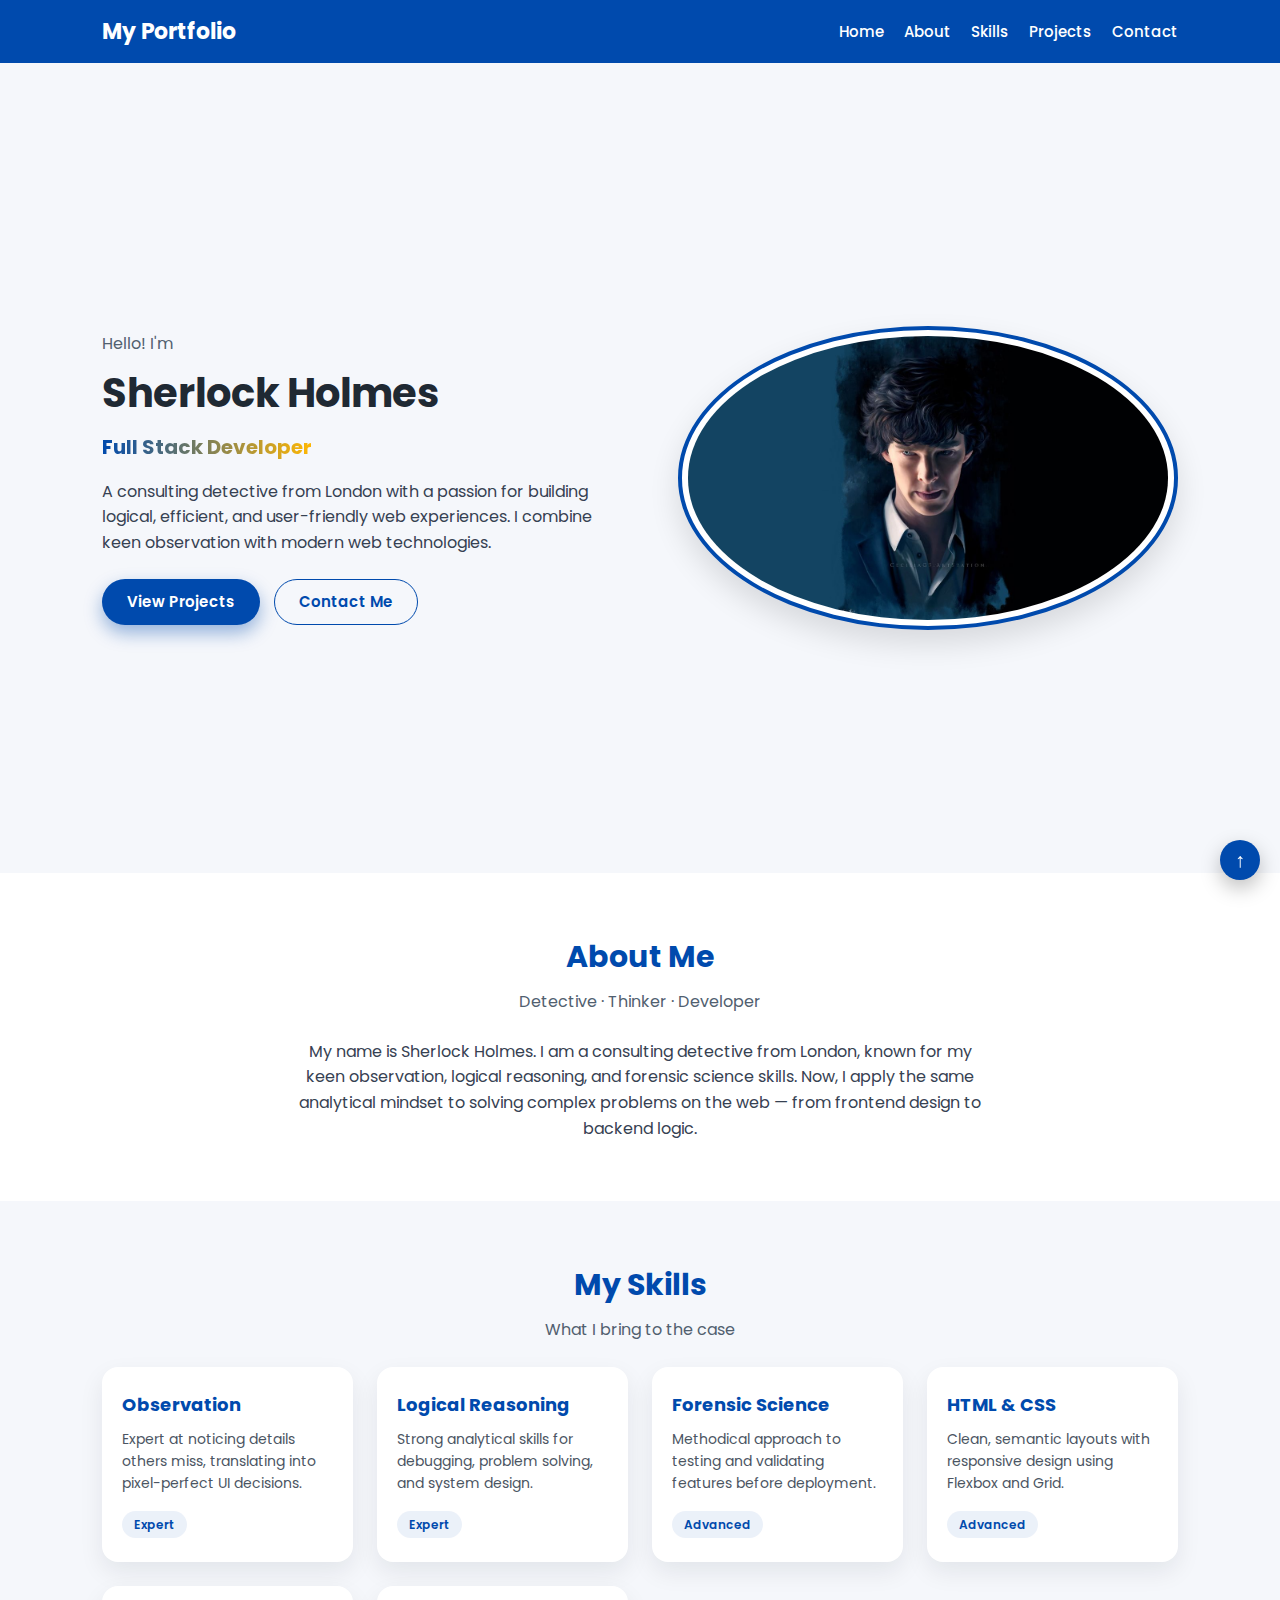
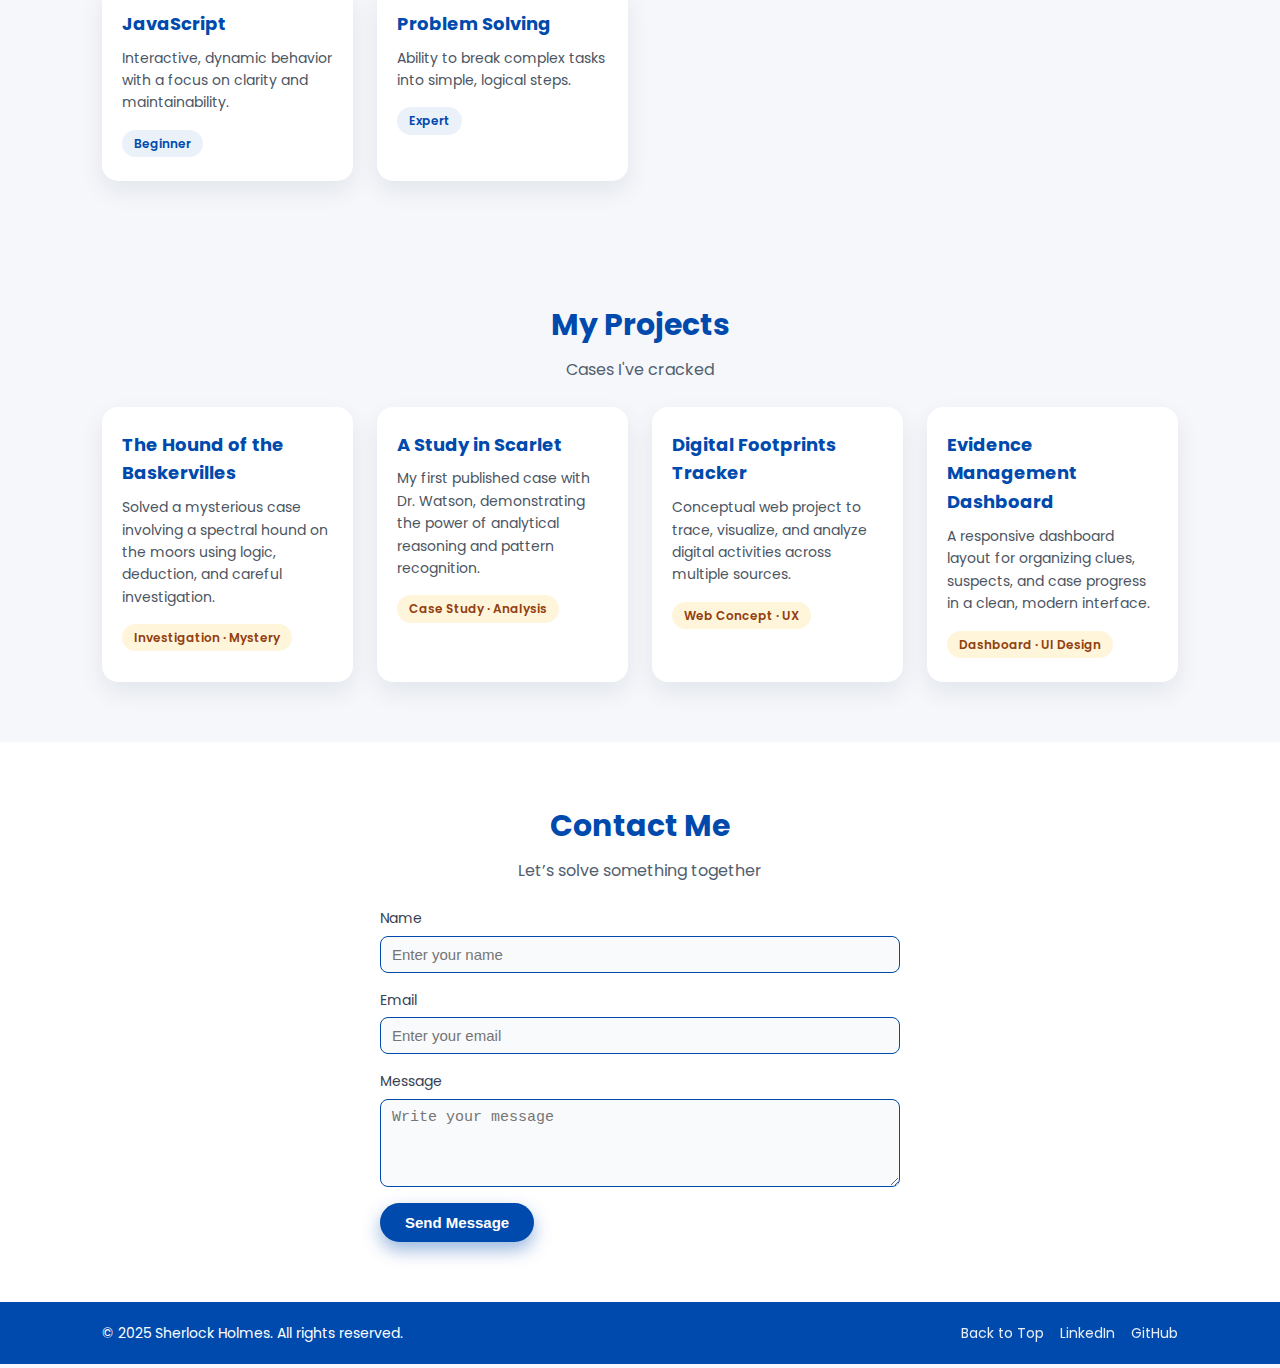
<file: index.html>
<!DOCTYPE html>
<html lang="en">
<head>
  <meta charset="UTF-8">
  <meta name="viewport" content="width=device-width, initial-scale=1.0">
  <title>My Portfolio</title>
  <link rel="stylesheet" href="style.css">

  
  <link href="https://fonts.googleapis.com/css2?family=Poppins:wght@300;400;600;700&display=swap" rel="stylesheet">
</head>
<body id="top">


  <header class="header">
    <div class="logo">My Portfolio</div>
    <nav class="nav">
      <a href="#hero">Home</a>
      <a href="#about">About</a>
      <a href="#skills">Skills</a>
      <a href="#projects">Projects</a>
      <a href="#contact">Contact</a>
    </nav>
  </header>

  <main>


    <section id="hero" class="hero">
      <div class="hero-text">
        <p class="hero-greeting">Hello! I'm</p>
        <h1 class="hero-name">Sherlock Holmes</h1>
        <h2 class="hero-role">
          <span class="role-title">Full Stack Developer</span>
        </h2>
        <p class="hero-description">
          A consulting detective from London with a passion for building logical, efficient,
          and user-friendly web experiences. I combine keen observation with modern web technologies.
        </p>
        <div class="hero-buttons">
          <a href="#projects" class="btn btn-primary">View Projects</a>
          <a href="#contact" class="btn btn-outline">Contact Me</a>
        </div>
      </div>
      <div class="hero-image">
        <img src="sherlock.jpg" alt="Profile Image">
      </div>
    </section>

    <section id="about" class="section about">
      <h2 class="section-title">About Me</h2>
      <p class="section-subtitle">Detective · Thinker · Developer</p>
      <p class="section-text">
        My name is Sherlock Holmes. I am a consulting detective from London, known for my
        keen observation, logical reasoning, and forensic science skills. Now, I apply the
        same analytical mindset to solving complex problems on the web — from frontend design
        to backend logic.
      </p>
    </section>


    <section id="skills" class="section">
      <h2 class="section-title">My Skills</h2>
      <p class="section-subtitle">What I bring to the case</p>

      <div class="grid skills-grid">
        <div class="card">
          <h3>Observation</h3>
          <p>Expert at noticing details others miss, translating into pixel-perfect UI decisions.</p>
          <span class="tag">Expert</span>
        </div>
        <div class="card">
          <h3>Logical Reasoning</h3>
          <p>Strong analytical skills for debugging, problem solving, and system design.</p>
          <span class="tag">Expert</span>
        </div>
        <div class="card">
          <h3>Forensic Science</h3>
          <p>Methodical approach to testing and validating features before deployment.</p>
          <span class="tag">Advanced</span>
        </div>
        <div class="card">
          <h3>HTML &amp; CSS</h3>
          <p>Clean, semantic layouts with responsive design using Flexbox and Grid.</p>
          <span class="tag">Advanced</span>
        </div>
        <div class="card">
          <h3>JavaScript</h3>
          <p>Interactive, dynamic behavior with a focus on clarity and maintainability.</p>
          <span class="tag">Beginner</span>
        </div>
        <div class="card">
          <h3>Problem Solving</h3>
          <p>Ability to break complex tasks into simple, logical steps.</p>
          <span class="tag">Expert</span>
        </div>
      </div>
    </section>

    <section id="projects" class="section">
      <h2 class="section-title">My Projects</h2>
      <p class="section-subtitle">Cases I've cracked</p>

      <div class="grid projects-grid">
        <div class="card project-card">
          <h3>The Hound of the Baskervilles</h3>
          <p>
            Solved a mysterious case involving a spectral hound on the moors using logic,
            deduction, and careful investigation.
          </p>
          <span class="project-label">Investigation · Mystery</span>
        </div>
        <div class="card project-card">
          <h3>A Study in Scarlet</h3>
          <p>
            My first published case with Dr. Watson, demonstrating the power of analytical
            reasoning and pattern recognition.
          </p>
          <span class="project-label">Case Study · Analysis</span>
        </div>
        <div class="card project-card">
          <h3>Digital Footprints Tracker</h3>
          <p>
            Conceptual web project to trace, visualize, and analyze digital activities
            across multiple sources.
          </p>
          <span class="project-label">Web Concept · UX</span>
        </div>
        <div class="card project-card">
          <h3>Evidence Management Dashboard</h3>
          <p>
            A responsive dashboard layout for organizing clues, suspects, and case progress
            in a clean, modern interface.
          </p>
          <span class="project-label">Dashboard · UI Design</span>
        </div>
      </div>
    </section>


    <section id="contact" class="section contact">
      <h2 class="section-title">Contact Me</h2>
      <p class="section-subtitle">Let’s solve something together</p>

      <form class="contact-form">
        <div class="form-row">
          <label for="name">Name</label>
          <input type="text" id="name" placeholder="Enter your name">
        </div>
        <div class="form-row">
          <label for="email">Email</label>
          <input type="email" id="email" placeholder="Enter your email">
        </div>
        <div class="form-row">
          <label for="message">Message</label>
          <textarea id="message" rows="4" placeholder="Write your message"></textarea>
        </div>
        <button type="submit" class="btn btn-primary">Send Message</button>
      </form>
    </section>

  </main>


  <footer class="footer">
    <p>&copy; 2025 Sherlock Holmes. All rights reserved.</p>
    <div class="footer-links">
      <a href="#top">Back to Top</a>
      <a href="#">LinkedIn</a>
      <a href="#">GitHub</a>
    </div>
  </footer>

  <!-- Back to Top Floating Button -->
  <a href="#top" id="backToTop">↑</a>

</body>
</html>
</file>
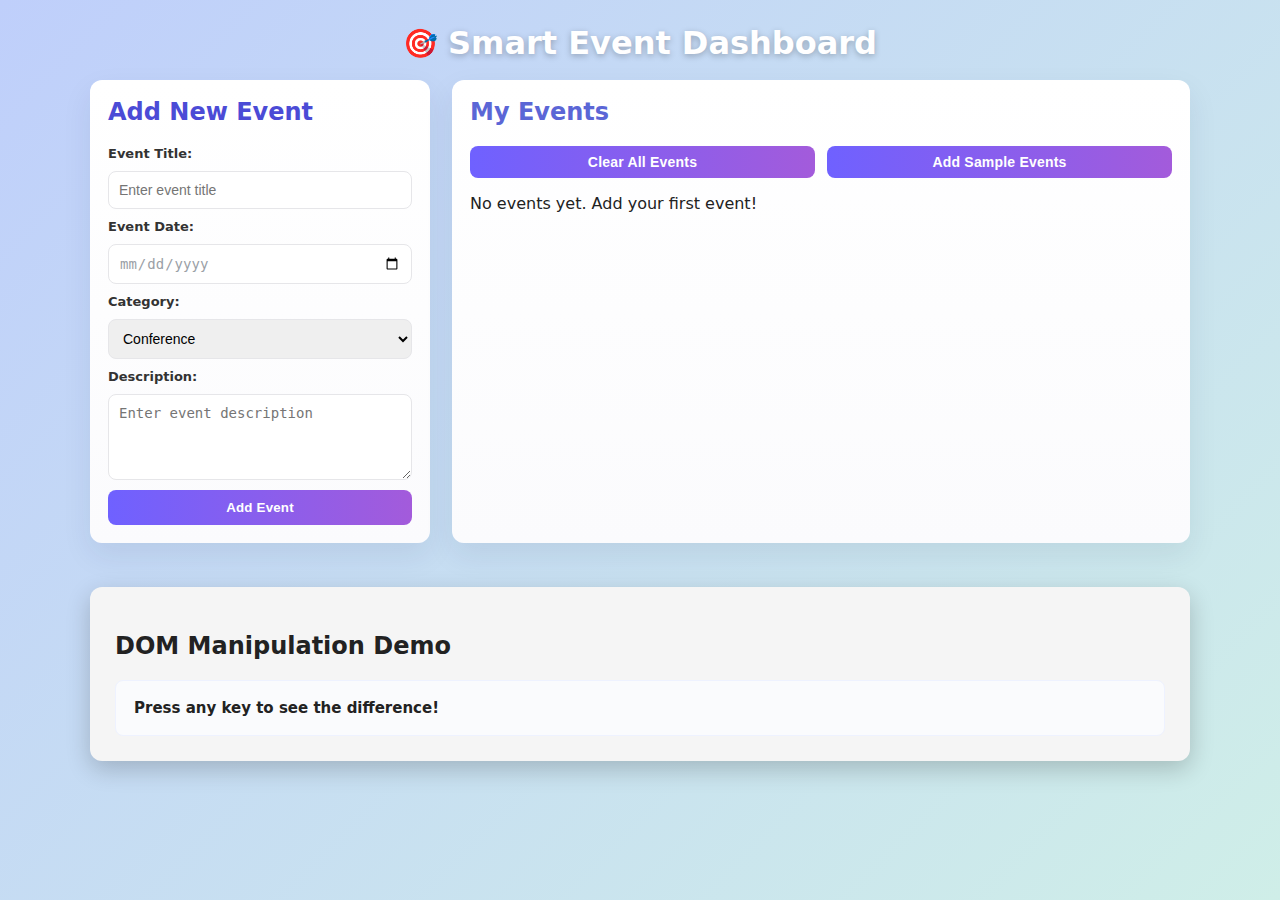
<file: To-Do-Application/index.html>
<!DOCTYPE html>
<html lang="en">
<head>
  <meta charset="UTF-8" />
  <meta name="viewport" content="width=device-width,initial-scale=1" />
  <title>Smart Event Dashboard</title>
  <link rel="stylesheet" href="style.css" />
</head>
<body>
  <header class="site-header">
    <div class="title-row">
      <span class="logo">🎯</span>
      <h1>Smart Event Dashboard</h1>
    </div>
  </header>

  <main class="main-grid">
    <!-- Add New Event -->
    <section class="card form-card">
      <h2>Add New Event</h2>

      <form id="form" class="event-form">
        <label for="EventTitle">Event Title:</label>
        <input type="text" id="EventTitle" name="EventTitle" placeholder="Enter event title" required />

        <label for="EventDate">Event Date:</label>
        <input type="date" id="EventDate" name="EventDate" required />

        <label for="Category">Category:</label>
        <select id="Category" name="Category" required>
          <option value="Conference">Conference</option>
          <option value="Workshop">Workshop</option>
          <option value="Meetup">Meetup</option>
          <option value="Webinar">Webinar</option>
          <option value="Social">Social</option>
        </select>

        <label for="Description">Description:</label>
        <textarea id="Description" name="Description" placeholder="Enter event description" rows="4"></textarea>

        <button type="submit" class="btn add-btn">Add Event</button>
      </form>
    </section>

    <!-- My events -->
    <section class="card events-card">
      <h2>My Events</h2>

      <div class="events-controls">
        <button id="clearAllBtn" class="btn control-btn">Clear All Events</button>
        <button id="addSampleBtn" class="btn control-btn">Add Sample Events</button>
      </div>

      <p class="empty-msg">No events yet. Add your first event!</p>

      <div class="event-cards" id="eventCards"></div>
    </section>

    <!-- DOM demo -->
    <section class="card dom-demo">
      <h2>DOM Manipulation Demo</h2>

      <div class="demo-box">
        <div id="pressedOutput">Press any key to see the difference!</div>
      </div>
    </section>
  </main>

  <script src="script.js"></script>
</body>
</html>
</file>
<file: style.css>
* {
  margin: 0;
  padding: 0;
  box-sizing: border-box;
}

html {
  font-size: 62.5%; 
  scroll-behavior: smooth;
}

body {
  font-family: "Poppins", Arial, sans-serif;
  background: #f5f7fb;
  color: #1f2933;
  line-height: 1.6;
  font-size: 1.6rem;
}

/* Color Variables (using comments instead of :root for simplicity)
  primary: #004aad
  primary-dark: #003380
  accent: #ffb703
  background: #f5f7fb
 */

.section {
  padding: 6rem 8vw;
  text-align: center;
}

.section-title {
  font-size: 3rem;
  color: #004aad;
  margin-bottom: 0.8rem;
}

.section-subtitle {
  font-size: 1.6rem;
  color: #51606f;
  margin-bottom: 2.4rem;
}

.section-text {
  max-width: 70rem;
  margin: 0 auto;
  color: #364152;
}


.header {
  position: sticky;
  top: 0;
  z-index: 10;
  background-color: #004aad;
  color: #ffffff;
  padding: 1.4rem 8vw;
  display: flex;
  align-items: center;
  justify-content: space-between;
}

.logo {
  font-size: 2.2rem;
  font-weight: 700;
}

.nav {
  display: flex;
  gap: 2rem;
}

.nav a {
  color: #ffffff;
  text-decoration: none;
  font-size: 1.5rem;
  font-weight: 500;
  position: relative;
  transition: opacity 0.3s ease;
}

.nav a::after {
  content: "";
  position: absolute;
  left: 0;
  bottom: -0.4rem;
  width: 0;
  height: 0.2rem;
  background-color: #ffb703;
  transition: width 0.3s ease;
}

.nav a:hover {
  opacity: 0.8;
}

.nav a:hover::after {
  width: 100%;
}

.hero {
  min-height: 90vh;
  padding: 8rem 8vw 6rem;
  display: flex;
  align-items: center;
  justify-content: space-between;
  gap: 4rem;
  flex-wrap: wrap;
}

.hero-text {
  flex: 1 1 32rem;
  animation: fadeInUp 1s ease-out;
}

.hero-greeting {
  font-size: 1.6rem;
  color: #51606f;
  margin-bottom: 0.4rem;
}

.hero-name {
  font-size: 4rem;
  margin-bottom: 0.6rem;
  color: #1f2933;
}

.hero-role {
  font-size: 2rem;
  margin-bottom: 1.6rem;
}

.role-title {
  display: inline-block;
  font-weight: 700;
  background: linear-gradient(90deg, #004aad, #ffb703);
  -webkit-background-clip: text;
  color: transparent;
  animation: colorShift 3s linear infinite;
}

.hero-description {
  max-width: 52rem;
  color: #364152;
  margin-bottom: 2.4rem;
}

.hero-buttons {
  display: flex;
  flex-wrap: wrap;
  gap: 1.4rem;
}


.hero-image {
  flex: 1 1 28rem;
  display: flex;
  justify-content: center;
  align-items: center;
}

.hero-image img {
  width: min(50rem, 60vw);
  border-radius: 50%;
  border: 0.4rem solid #004aad;
  padding: 0.6rem;
  background-color: #ffffff;
  box-shadow: 0 1.4rem 3rem rgba(0, 0, 0, 0.12);
  animation: floatImage 4s ease-in-out infinite;
}


.btn {
  display: inline-block;
  padding: 1rem 2.4rem;
  border-radius: 999px;
  text-decoration: none;
  font-size: 1.5rem;
  font-weight: 600;
  cursor: pointer;
  border: 0.15rem solid transparent;
  transition: transform 0.2s ease, box-shadow 0.2s ease, background-color 0.2s ease, color 0.2s ease, border-color 0.2s ease;
}

.btn-primary {
  background-color: #004aad;
  color: #ffffff;
  box-shadow: 0 0.8rem 1.8rem rgba(0, 74, 173, 0.4);
}

.btn-primary:hover {
  background-color: #003380;
  transform: translateY(-0.2rem);
  box-shadow: 0 1.2rem 2.4rem rgba(0, 51, 128, 0.45);
}

.btn-outline {
  background-color: transparent;
  color: #004aad;
  border-color: #004aad;
}

.btn-outline:hover {
  background-color: #004aad;
  color: #ffffff;
  transform: translateY(-0.2rem);
}

.about {
  background-color: #ffffff;
}


.grid {
  display: grid;
  grid-template-columns: repeat(auto-fit, minmax(22rem, 1fr));
  gap: 2.4rem;
  margin-top: 2.4rem;
}


.card {
  background-color: #ffffff;
  border-radius: 1.6rem;
  padding: 2.4rem 2rem;
  text-align: left;
  box-shadow: 0 1rem 2.4rem rgba(15, 23, 42, 0.08);
  transition: transform 0.25s ease, box-shadow 0.25s ease;
}

.card h3 {
  font-size: 1.8rem;
  margin-bottom: 0.8rem;
  color: #004aad;
}

.card p {
  font-size: 1.4rem;
  color: #4b5563;
  margin-bottom: 1.6rem;
}

.card:hover {
  transform: translateY(-0.6rem);
  box-shadow: 0 1.6rem 3.2rem rgba(15, 23, 42, 0.12);
}

.tag {
  display: inline-block;
  padding: 0.4rem 1.2rem;
  font-size: 1.2rem;
  border-radius: 999px;
  background-color: rgba(0, 74, 173, 0.08);
  color: #004aad;
  font-weight: 600;
}


.project-card {
  position: relative;
}

.project-label {
  display: inline-block;
  font-size: 1.2rem;
  padding: 0.4rem 1.2rem;
  border-radius: 999px;
  background-color: rgba(255, 183, 3, 0.14);
  color: #92400e;
  font-weight: 600;
}


.contact {
  background-color: #ffffff;
}

.contact-form {
  max-width: 52rem;
  margin: 0 auto;
  text-align: left;
}

.form-row {
  display: flex;
  flex-direction: column;
  margin-bottom: 1.6rem;
}

.form-row label {
  font-size: 1.4rem;
  margin-bottom: 0.6rem;
  color: #364152;
}

.form-row input,
.form-row textarea {
  font-size: 1.5rem;
  padding: 0.9rem 1.1rem;
  border-radius: 0.8rem;
  border: 0.15rem solid #004aad;
  outline: none;
  resize: vertical;
  transition: border-color 0.2s ease, box-shadow 0.2s ease;
  background-color: #f9fafb;
}

.form-row input:focus,
.form-row textarea:focus {
  border-color: #003380;
  box-shadow: 0 0 0 0.2rem rgba(0, 74, 173, 0.15);
}

.footer {
  background-color: #004aad;
  color: #ffffff;
  padding: 2rem 8vw;
  display: flex;
  flex-wrap: wrap;
  align-items: center;
  justify-content: space-between;
  gap: 1.2rem;
  font-size: 1.4rem;
}

.footer-links {
  display: flex;
  gap: 1.6rem;
  flex-wrap: wrap;
}

.footer-links a {
  color: #ffffff;
  text-decoration: none;
  opacity: 0.9;
  transition: opacity 0.2s ease;
}

.footer-links a:hover {
  opacity: 1;
}

#backToTop {
  position: fixed;
  bottom: 2rem;
  right: 2rem;
  width: 4rem;
  height: 4rem;
  border-radius: 50%;
  background-color: #004aad;
  color: #ffffff;
  display: flex;
  align-items: center;
  justify-content: center;
  text-decoration: none;
  font-size: 2rem;
  box-shadow: 0 0.8rem 2rem rgba(0, 0, 0, 0.25);
  transition: transform 0.2s ease, background-color 0.2s ease, box-shadow 0.2s ease;
}

#backToTop:hover {
  background-color: #003380;
  transform: translateY(-0.2rem);
  box-shadow: 0 1.4rem 2.4rem rgba(0, 0, 0, 0.32);
}

@keyframes colorShift {
  0% {
    background-position: 0% 50%;
  }
  50% {
    background-position: 100% 50%;
  }
  100% {
    background-position: 0% 50%;
  }
}

@keyframes fadeInUp {
  0% {
    opacity: 0;
    transform: translateY(2rem);
  }
  100% {
    opacity: 1;
    transform: translateY(0);
  }
}

@keyframes floatImage {
  0% {
    transform: translateY(0);
  }
  50% {
    transform: translateY(-1rem);
  }
  100% {
    transform: translateY(0);
  }
}


@media (max-width: 900px) {
  .hero {
    flex-direction: column;
    text-align: center;
  }

  .hero-text {
    order: 1;
  }

  .hero-image {
    order: 2;
  }

  .hero-description {
    margin-left: auto;
    margin-right: auto;
  }

  .hero-buttons {
    justify-content: center;
  }

  .header {
    padding: 1.2rem 6vw;
  }

  .section {
    padding: 5rem 6vw;
  }
}

@media (max-width: 600px) {
  .nav {
    gap: 1.2rem;
  }

  .nav a {
    font-size: 1.3rem;
  }

  .hero {
    padding-top: 6rem;
  }

  .hero-name {
    font-size: 3.2rem;
  }

  .hero-role {
    font-size: 1.8rem;
  }

  .section {
    padding: 4.4rem 5vw;
  }

  .footer {
    flex-direction: column;
    align-items: flex-start;
  }
}
</file>
<file: To-Do-Application/style.css>
* { box-sizing: border-box; }
html,body { height: 100%; margin: 0; font-family: Inter, system-ui, -apple-system, "Segoe UI", Roboto, "Helvetica Neue", Arial; color: #222; }

body {
  background: linear-gradient(135deg, #bfcffb 0%, #cfeee8 100%);
  padding: 24px;
}

.site-header { text-align: center; margin-bottom: 18px; }
.title-row { display:flex; align-items:center; justify-content:center; gap:10px; }
.title-row .logo { font-size: 28px; }
.title-row h1 { margin: 0; font-size: 32px; color: #fff; text-shadow: 0 2px 6px rgba(0,0,0,0.25); }

.main-grid {
  display: grid;
  grid-template-columns: 340px 1fr;
  gap: 22px;
  max-width: 1100px;
  margin: 0 auto;
}

.card {
  background: linear-gradient(180deg, #fff 0%, #fbfbfd 100%);
  border-radius: 12px;
  padding: 18px;
  box-shadow: 0 12px 30px rgba(28,39,80,0.08);
}

.form-card h2 { color: #4b4bd6; margin-top: 0; }
.event-form { display:flex; flex-direction:column; gap:10px; }

.event-form label { font-size: 13px; color: #333; font-weight: 700; }

.event-form input[type="text"],
.event-form input[type="date"],
.event-form select,
.event-form textarea {
  padding: 10px; border-radius: 8px; border: 1px solid #e6e6e9; outline: none; font-size: 14px;
}
.event-form textarea { resize: vertical; min-height: 80px; }

input[type="date"]::-webkit-datetime-edit { color: #9aa0a6; }
input[type="date"] { color: #333; }

.btn {
  background: linear-gradient(90deg,#6f61ff 0%, #a35bdb 100%);
  border: none;
  color: #fff;
  padding: 10px 14px;
  border-radius: 8px;
  cursor: pointer;
  font-weight: 600;
  letter-spacing: 0.2px;
}

.events-card h2 { color: #5b66d6; margin-top: 0; }
.events-controls { display:flex; gap:12px; margin-bottom: 12px; }
.control-btn { padding: 8px 12px; font-size: 14px; flex: 1; border-radius: 8px; }

.event-cards {
  display: flex;
  flex-wrap: wrap;
  gap: 18px;
  align-items: flex-start;
  min-height: 200px;
  padding: 12px;
}

.event-card {
  width: 220px;
  background: linear-gradient(180deg,#eef3ff 0%, #e0e8f8 100%);
  border-radius: 10px;
  padding: 12px 12px 16px 12px;
  box-shadow: 0 10px 20px rgba(15,20,60,0.06);
  position: relative;
  display: flex;
  flex-direction: column;
  gap: 8px;
  transition: transform 180ms ease, box-shadow 180ms ease;
}
.event-card:hover {
  transform: translateY(-6px) scale(1.02);
  box-shadow: 0 18px 35px rgba(15,20,60,0.10);
}

.event-card .delete-btn {
  position: absolute;
  top: 8px;
  right: 8px;
  background: #ff6b6b;
  color: #fff;
  border: none;
  border-radius: 50%;
  width: 28px;
  height: 28px;
  display:flex;
  align-items:center;
  justify-content:center;
  cursor:pointer;
  box-shadow: 0 6px 12px rgba(0,0,0,0.08);
  font-weight:700;
  transition: background 150ms ease, transform 150ms ease;
}
.event-card .delete-btn:hover { background: #e04444; transform: scale(1.05); }

.category-pill {
  display:inline-block;
  background: #4ea1ff;
  color: #fff;
  padding: 4px 8px;
  border-radius: 999px;
  font-size: 12px;
  width: fit-content;
}

.dom-demo {
  grid-column: 1 / -1;
  background: #f5f5f5;
  margin-top: 22px;
  padding: 25px;
  border-radius: 12px;
  box-shadow: 0 8px 25px rgba(0,0,0,0.2);
}

.demo-box { background:#fafbfd; border-radius:8px; padding:18px; border:1px solid #eef2ff; min-height:48px; font-size:15px; }
#pressedOutput { color:#222; font-weight:600; }

@media (max-width: 880px) {
  .main-grid { grid-template-columns: 1fr; }
  .event-card { width: 100%; }
}
</file>
